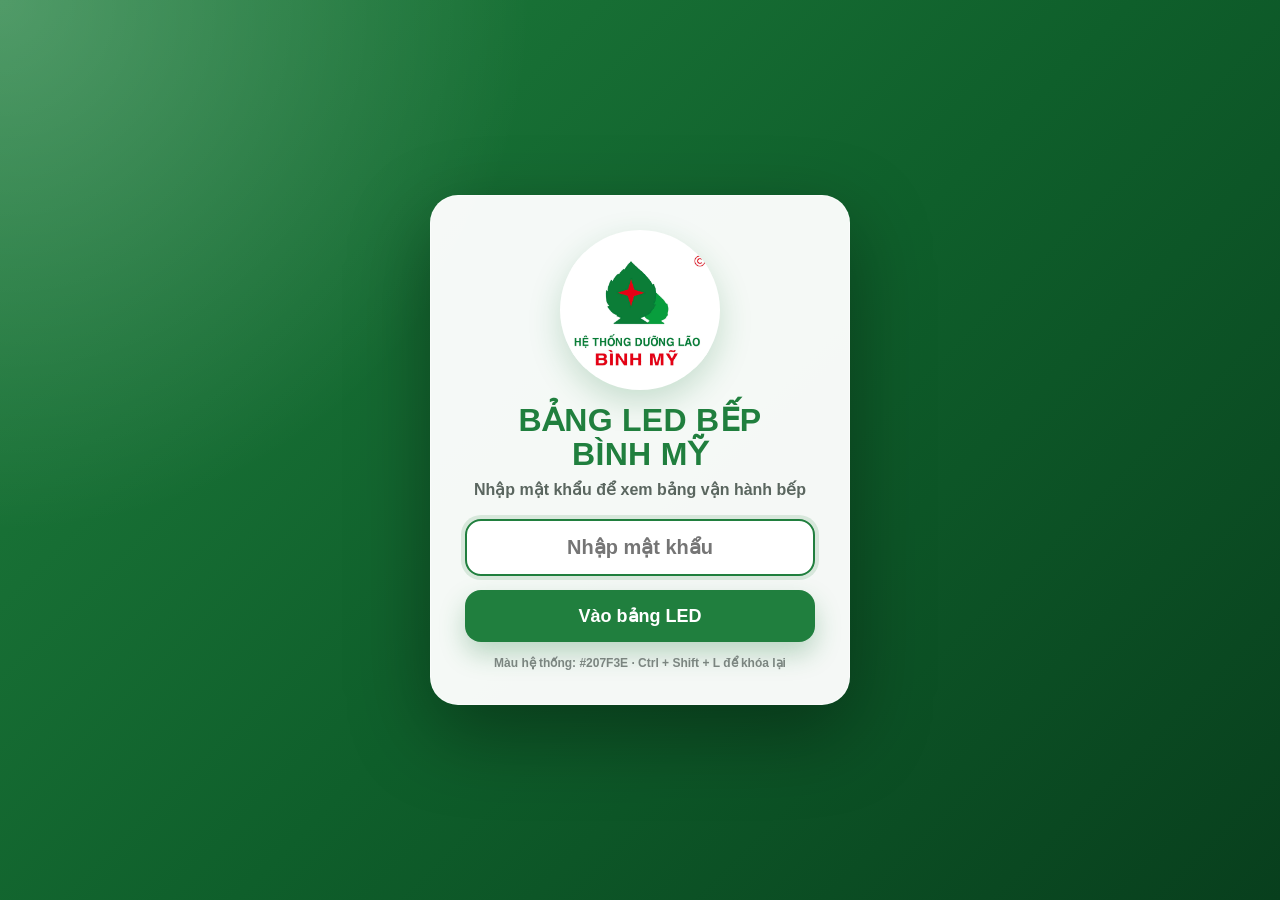
<file: index.html>
<!doctype html>
<html lang="vi">
<head>
  <meta charset="utf-8" />
  <meta name="viewport" content="width=device-width, initial-scale=1" />
  <title>Bảng LED Bình Mỹ</title>
  <style>
    * { box-sizing: border-box; }
    html, body {
      margin: 0;
      padding: 0;
      background: #000;
      color: #fff;
      font-family: Arial, Helvetica, sans-serif;
    }
    #app {
      width: 1366px;
      margin: 0 auto;
      background: #000;
    }
    .loading,
    .error {
      min-height: 100vh;
      display: flex;
      align-items: center;
      justify-content: center;
      font-size: 28px;
      color: #ddd;
      text-align: center;
      padding: 24px;
    }
    .error {
      color: #ff9d9d;
    }
  </style>
</head>
<body>
  <div id="app">
    <div class="loading">Đang tải dữ liệu bảng LED...</div>
  </div>

  <script src="./app.js"></script>
</body>
</html>
</file>
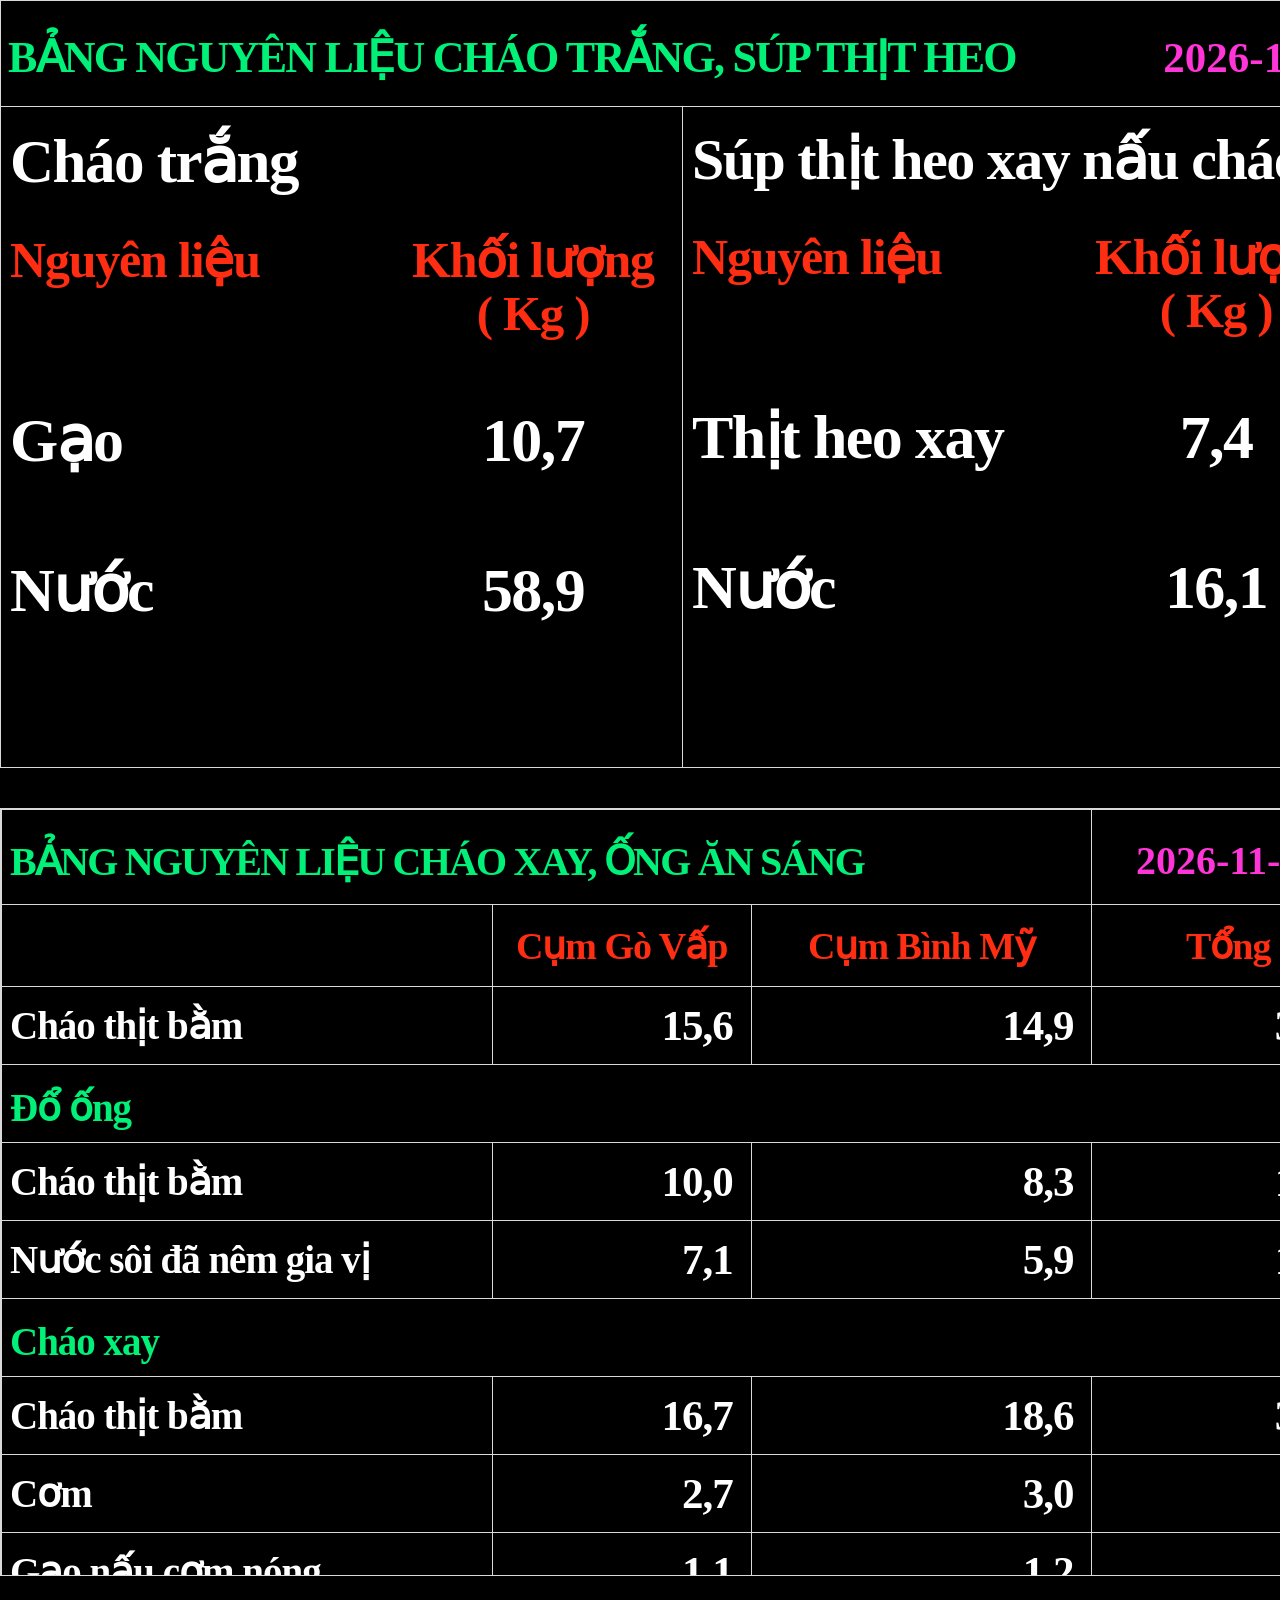
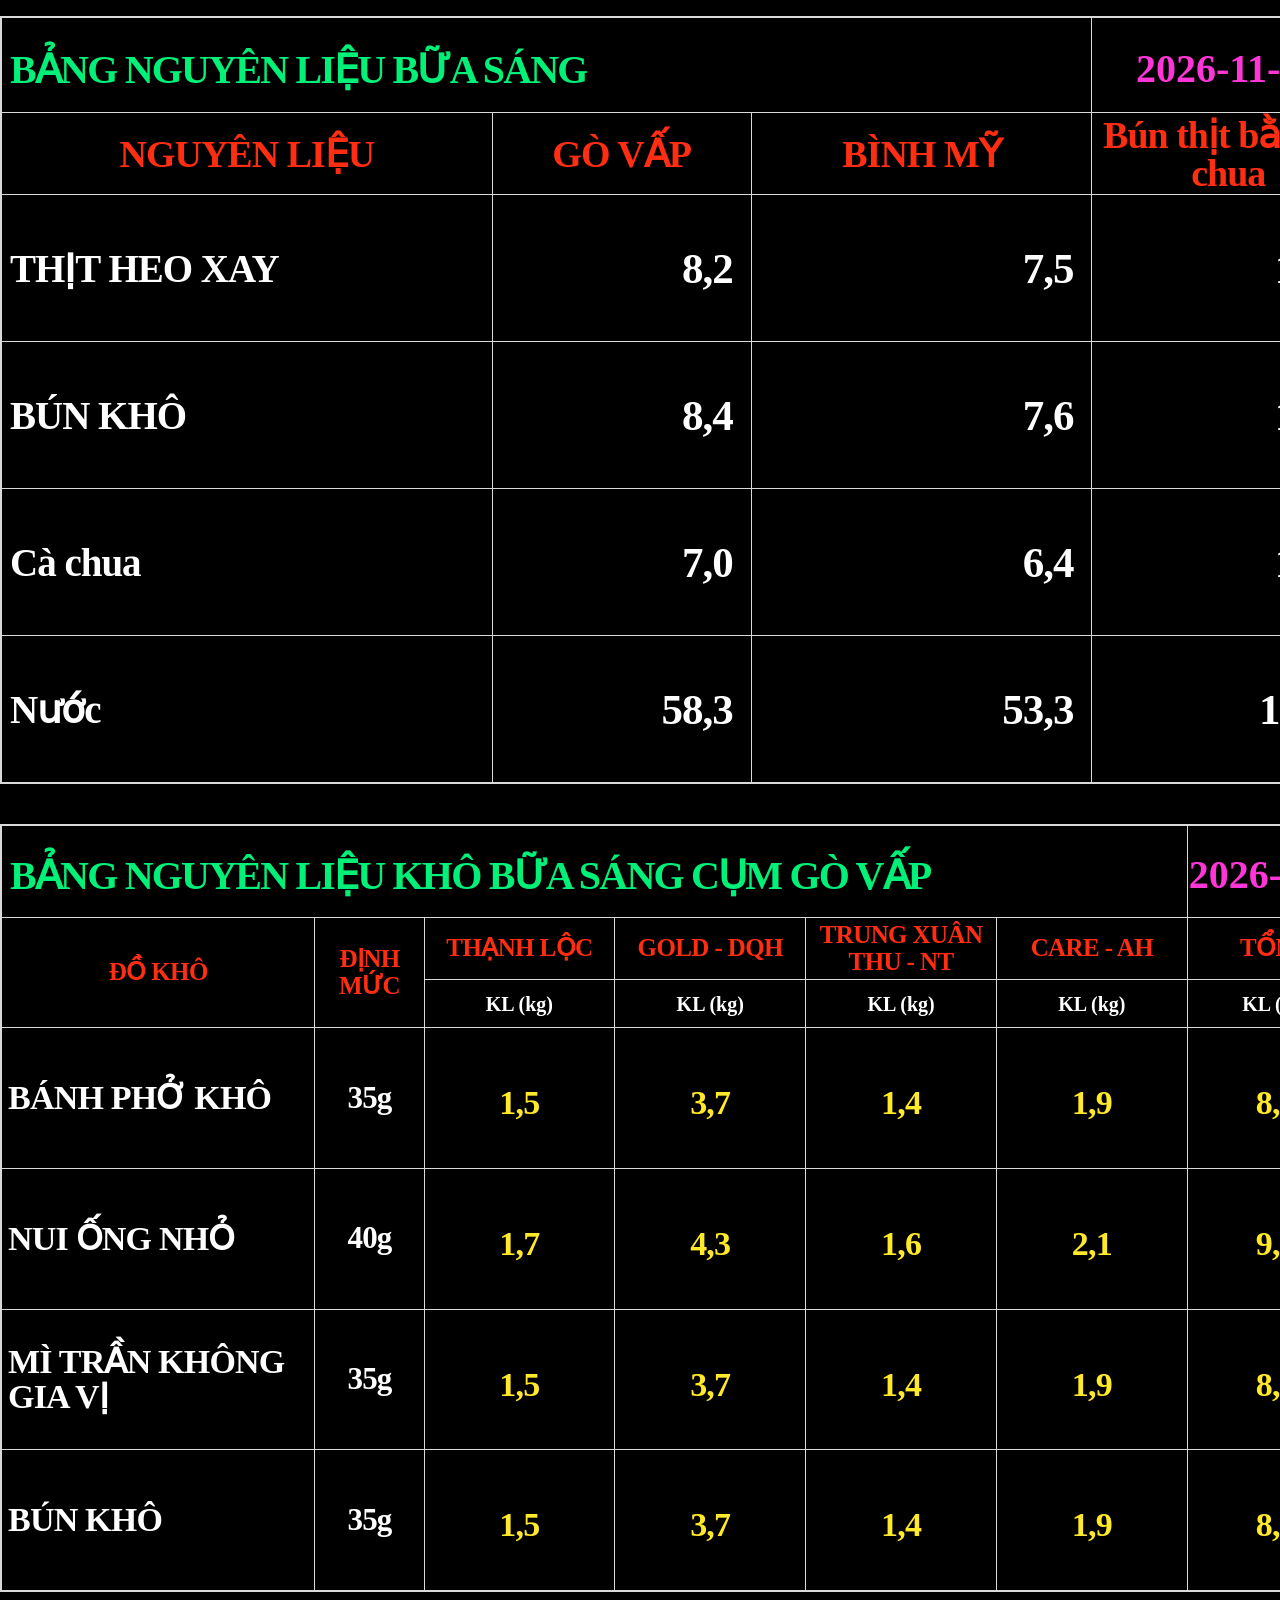
<file: sang-chao-led.html>
<!doctype html>
<html lang="vi">
<head>
<meta charset="utf-8">
<meta name="viewport" content="width=device-width, initial-scale=1">
<title>Bảng LED Cháo Sáng</title>

<style>
  html,
  body {
    margin: 0;
    padding: 0;
    background: #000;
    color: #fff;
    font-family: Georgia, "Times New Roman", serif;
  }

  body {
    width: 100%;
    min-height: 100vh;
  }

  .slide {
    width: 1366px;
    height: 768px;
    min-width: 1366px;
    min-height: 768px;
    max-width: 1366px;
    max-height: 768px;
    background: #000;
    color: #fff;
    box-sizing: border-box;
    overflow: hidden;
    margin: 0 auto 40px;
    border: 1px solid #d9d9d9;
  }

  .sc-title {
    color: #00f078;
    font-weight: 900;
    letter-spacing: -1.8px;
    white-space: nowrap;
  }

  .sc-date {
    color: #ff35d8;
    font-weight: 900;
    text-align: center;
    white-space: nowrap;
  }

  /* ================= SLIDE 1 ================= */

  .sang-chao-slide-1 {
    display: flex;
    flex-direction: column;
  }

  .sc1-title-row {
    height: 106px;
    display: grid;
    grid-template-columns: 1fr 205px;
    border-bottom: 1px solid #d9d9d9;
    box-sizing: border-box;
    align-items: center;
  }

  .sc1-title-row .sc-title {
    font-size: 44px;
    line-height: 1;
    padding-left: 7px;
    padding-top: 8px;
  }

  .sc1-title-row .sc-date {
    font-size: 43px;
    line-height: 1;
    padding-top: 8px;
  }

  .sc1-body {
    flex: 1;
    display: grid;
    grid-template-columns: 1fr 1fr;
  }

  .sc1-panel {
    position: relative;
    box-sizing: border-box;
    padding: 24px 9px 0 9px;
    border-right: 1px solid #d9d9d9;
  }

  .sc1-panel:last-child {
    border-right: 0;
  }

  .sc1-panel-title {
    font-size: 61px;
    font-weight: 900;
    line-height: 1;
    margin: 0 0 42px 0;
    letter-spacing: -1.5px;
    white-space: nowrap;
  }

  .sc1-head {
    display: grid;
    grid-template-columns: 1fr 280px;
    color: #ff2d12;
    font-size: 50px;
    font-weight: 900;
    line-height: 1.05;
    margin-bottom: 70px;
    letter-spacing: -1.2px;
  }

  .sc1-head > div:last-child {
    text-align: center;
  }

  .sc1-head span {
    font-size: 49px;
  }

  .sc1-row {
    display: grid;
    grid-template-columns: 1fr 280px;
    align-items: center;
    font-size: 62px;
    font-weight: 900;
    line-height: 1;
    letter-spacing: -1.6px;
    margin-bottom: 88px;
  }

  .sc1-row > div:last-child {
    text-align: center;
  }

  .sc1-panel:nth-child(2) .sc1-panel-title {
    font-size: 58px;
  }

  /* ================= SLIDE 2 + 3 ================= */

  .sang-chao-slide-2 {
    padding: 0;
  }

  .sc2-table {
    width: 100%;
    height: 100%;
    border-collapse: collapse;
    table-layout: fixed;
  }

  .sc2-table th,
  .sc2-table td {
    border: 1px solid #d9d9d9;
    box-sizing: border-box;
    font-weight: 900;
    vertical-align: middle;
  }

 .sc2-title-row {
  height: 95px;
}


  .sc2-title-row .sc-title {
    font-size: 40px;
    line-height: 1;
    text-align: left;
    padding: 10px 0 0 8px;
  }

  .sc2-title-row .sc-date {
    font-size: 40px;
    line-height: 1;
    padding-top: 8px;
  }

  .sc2-head-row {
    height: 82px;
  }

  .sc2-head-row th {
    color: #ff2d12;
    font-size: 38px;
    line-height: 1;
    text-align: center;
    padding: 0;
    letter-spacing: -1px;
  }

  .sc2-section {
    height: 78px;
  }

  .sc2-section td {
    color: #00f078;
    font-size: 39px;
    line-height: 1;
    text-align: left;
    padding: 8px 0 0 8px;
    letter-spacing: -1px;
  }

  .sc2-data-row {
    height: 78px;
  }

  .sc2-data-row td {
    color: #fff;
    font-size: 39px;
    line-height: 1;
    padding: 0 14px 0 8px;
    letter-spacing: -1px;
  }

  .sc2-data-row td:first-child {
    text-align: left;
  }

  .sc2-data-row td:not(:first-child) {
    text-align: right;
    font-size: 43px;
    padding-right: 18px;
  }

  /* ================= SLIDE 4 - ĐỒ KHÔ SÁNG GV ================= */

  .sang-do-kho-slide {
    padding: 0;
  }

  .sdk-table {
    width: 100%;
    height: 100%;
    border-collapse: collapse;
    table-layout: fixed;
  }

  .sdk-table th,
  .sdk-table td {
    border: 1px solid #d9d9d9;
    box-sizing: border-box;
    font-weight: 900;
    vertical-align: middle;
  }

  .sdk-title-row {
    height: 92px;
  }

  .sdk-title-row .sc-title {
    font-size: 40px;
    line-height: 1;
    text-align: left;
    padding: 8px 0 0 8px;
  }

  .sdk-title-row .sc-date {
    font-size: 40px;
    line-height: 1;
    padding-top: 8px;
  }

  .sdk-head-1 {
    height: 62px;
  }

  .sdk-head-2 {
    height: 48px;
  }
  .sdk-data-row span {
  display: inline-block;
  margin-top: 0;
  color: #ffe928;
  font-size: 40px;
}

  .sdk-head-1 th {
    color: #ff2d12;
    font-size: 25px;
    line-height: 1.05;
    text-align: center;
    padding: 2px 4px;
    letter-spacing: -0.6px;
  }

  .sdk-head-2 th {
    color: #fff;
    font-size: 20px;
    line-height: 1;
    text-align: center;
    padding: 0;
  }

    .sdk-data-row {
    height: 130px;
  }

  .sdk-data-row td {
    color: #fff;
    font-size: 31px;
    line-height: 1.05;
    padding: 4px 6px;
    letter-spacing: -0.8px;
    text-align: center;
  }

  .sdk-data-row td:first-child {
    text-align: left;
    color: #fff;
    font-size: 34px;
  }

  .sdk-data-row td:nth-child(2) {
    color: #fff;
    font-size: 31px;
  }

  .sdk-data-row span {
    display: inline-block;
    margin-top: 10px;
    color: #ffe928;
    font-size: 34px;
  }

  @media screen and (max-width: 1366px) {
    body {
      overflow: auto;
    }
  }
</style>
</head>

<body>

<section class="slide sang-chao-slide-1">
  <div class="sc1-title-row">
    <div class="sc-title">BẢNG NGUYÊN LIỆU CHÁO TRẮNG, SÚP THỊT HEO</div>
    <div class="sc-date">2026-11-29</div>
  </div>

  <div class="sc1-body">
    <div class="sc1-panel">
      <div class="sc1-panel-title">Cháo trắng</div>
      <div class="sc1-head">
        <div>Nguyên liệu</div>
        <div>Khối lượng<br><span>( Kg )</span></div>
      </div>
      
        <div class="sc1-row">
          <div>Gạo</div>
          <div>10,7</div>
        </div>
      
        <div class="sc1-row">
          <div>Nước</div>
          <div>58,9</div>
        </div>
      
    </div>

    <div class="sc1-panel">
      <div class="sc1-panel-title">Súp thịt heo xay nấu cháo</div>
      <div class="sc1-head">
        <div>Nguyên liệu</div>
        <div>Khối lượng<br><span>( Kg )</span></div>
      </div>
      
        <div class="sc1-row">
          <div>Thịt heo xay</div>
          <div>7,4</div>
        </div>
      
        <div class="sc1-row">
          <div>Nước</div>
          <div>16,1</div>
        </div>
      
    </div>
  </div>
</section>

<section class="slide sang-chao-slide-2">
  <table class="sc2-table">
    <colgroup>
      <col style="width:36%">
      <col style="width:19%">
      <col style="width:25%">
      <col style="width:20%">
    </colgroup>

    <thead>
      <tr class="sc2-title-row">
        <th colspan="3" class="sc-title">BẢNG NGUYÊN LIỆU CHÁO XAY, ỐNG ĂN SÁNG</th>
        <th class="sc-date">2026-11-29</th>
      </tr>
      <tr class="sc2-head-row">
        <th></th>
        <th>Cụm Gò Vấp</th>
        <th>Cụm Bình Mỹ</th>
        <th>Tổng</th>
      </tr>
    </thead>

    <tbody>
     
        <tr class="sc2-data-row">
<td>Cháo thịt bằm</td>          <td>15,6</td>
          <td>14,9</td>
          <td>30,6</td>
        </tr>
      

      
        <tr class="sc2-section">
 <td colspan="4">Đổ ống</td>
        </tr>
        
          <tr class="sc2-data-row">
            <td>Cháo thịt bằm</td>
            <td>10,0</td>
            <td>8,3</td>
            <td>18,3</td>
          </tr>
        
          <tr class="sc2-data-row">
            <td>Nước sôi đã nêm gia vị</td>
            <td>7,1</td>
            <td>5,9</td>
            <td>13,0</td>
          </tr>
        
      
        <tr class="sc2-section">
 <td colspan="4">Cháo xay</td>
        </tr>
        
          <tr class="sc2-data-row">
            <td>Cháo thịt bằm</td>
            <td>16,7</td>
            <td>18,6</td>
            <td>35,3</td>
          </tr>
        
          <tr class="sc2-data-row">
            <td>Cơm</td>
            <td>2,7</td>
            <td>3,0</td>
            <td>5,7</td>
          </tr>
        
          <tr class="sc2-data-row">
            <td>Gạo nấu cơm nóng</td>
            <td>1,1</td>
            <td>1,2</td>
            <td>2,3</td>
          </tr>
        
      
    </tbody>
  </table>
</section>

<section class="slide sang-main-dish sang-chao-slide-2">
  <table class="sc2-table">
    <colgroup>
      <col style="width:36%">
      <col style="width:19%">
      <col style="width:25%">
      <col style="width:20%">
    </colgroup>

    <thead>
      <tr class="sc2-title-row">
        <th colspan="3" class="sc-title">BẢNG NGUYÊN LIỆU BỮA SÁNG</th>
        <th class="sc-date">2026-11-29</th>
      </tr>
      <tr class="sc2-head-row">
        <th>NGUYÊN LIỆU</th>
        <th>GÒ VẤP</th>
        <th>BÌNH MỸ</th>
        <th>Bún thịt bằm cà chua</th>
      </tr>
    </thead>

    <tbody>
      
        <tr class="sc2-data-row">
          <td>THỊT HEO XAY</td>
          <td>8,2</td>
          <td>7,5</td>
          <td>15,6</td>
        </tr>
      
        <tr class="sc2-data-row">
          <td>BÚN KHÔ</td>
          <td>8,4</td>
          <td>7,6</td>
          <td>16,1</td>
        </tr>
      
        <tr class="sc2-data-row">
          <td>Cà chua</td>
          <td>7,0</td>
          <td>6,4</td>
          <td>13,4</td>
        </tr>
      
        <tr class="sc2-data-row">
          <td>Nước</td>
          <td>58,3</td>
          <td>53,3</td>
          <td>111,5</td>
        </tr>
      
    </tbody>
  </table>
</section>

<section class="slide sang-do-kho-slide">
  <table class="sdk-table">
    <colgroup>
      <col style="width:23%">
      <col style="width:8%">
      <col style="width:14%">
      <col style="width:14%">
      <col style="width:14%">
      <col style="width:14%">
      <col style="width:13%">
    </colgroup>

    <thead>
      <tr class="sdk-title-row">
        <th colspan="6" class="sc-title">BẢNG NGUYÊN LIỆU KHÔ BỮA SÁNG CỤM GÒ VẤP</th>
        <th class="sc-date">2026-11-29</th>
      </tr>

      <tr class="sdk-head-1">
        <th rowspan="2">ĐỒ KHÔ</th>
        <th rowspan="2">ĐỊNH<br>MỨC</th>
        <th>THẠNH LỘC</th>
        <th>GOLD - DQH</th>
        <th>TRUNG XUÂN THU - NT</th>
        <th>CARE - AH</th>
        <th>TỔNG</th>
      </tr>

      <tr class="sdk-head-2">
         <th>KL (kg)</th>
  <th>KL (kg)</th>
  <th>KL (kg)</th>
  <th>KL (kg)</th>
  <th>KL (kg)</th>
      </tr>
    </thead>

    <tbody>
      
        <tr class="sdk-data-row">
          <td>BÁNH PHỞ KHÔ</td>
          <td>35g</td>
<td><span>1,5 </span></td>
<td><span>3,7 </span></td>
<td><span>1,4 </span></td>
<td><span>1,9 </span></td>
<td><span>8,4 </span></td>
        </tr>
      
        <tr class="sdk-data-row">
          <td>NUI ỐNG NHỎ</td>
          <td>40g</td>
<td><span>1,7 </span></td>
<td><span>4,3 </span></td>
<td><span>1,6 </span></td>
<td><span>2,1 </span></td>
<td><span>9,6 </span></td>
        </tr>
      
        <tr class="sdk-data-row">
          <td>MÌ TRẦN KHÔNG GIA VỊ</td>
          <td>35g</td>
<td><span>1,5 </span></td>
<td><span>3,7 </span></td>
<td><span>1,4 </span></td>
<td><span>1,9 </span></td>
<td><span>8,4 </span></td>
        </tr>
      
        <tr class="sdk-data-row">
          <td>BÚN KHÔ</td>
          <td>35g</td>
<td><span>1,5 </span></td>
<td><span>3,7 </span></td>
<td><span>1,4 </span></td>
<td><span>1,9 </span></td>
<td><span>8,4 </span></td>
        </tr>
      
    </tbody>
  </table>
</section>
</body>
</html>
</file>
